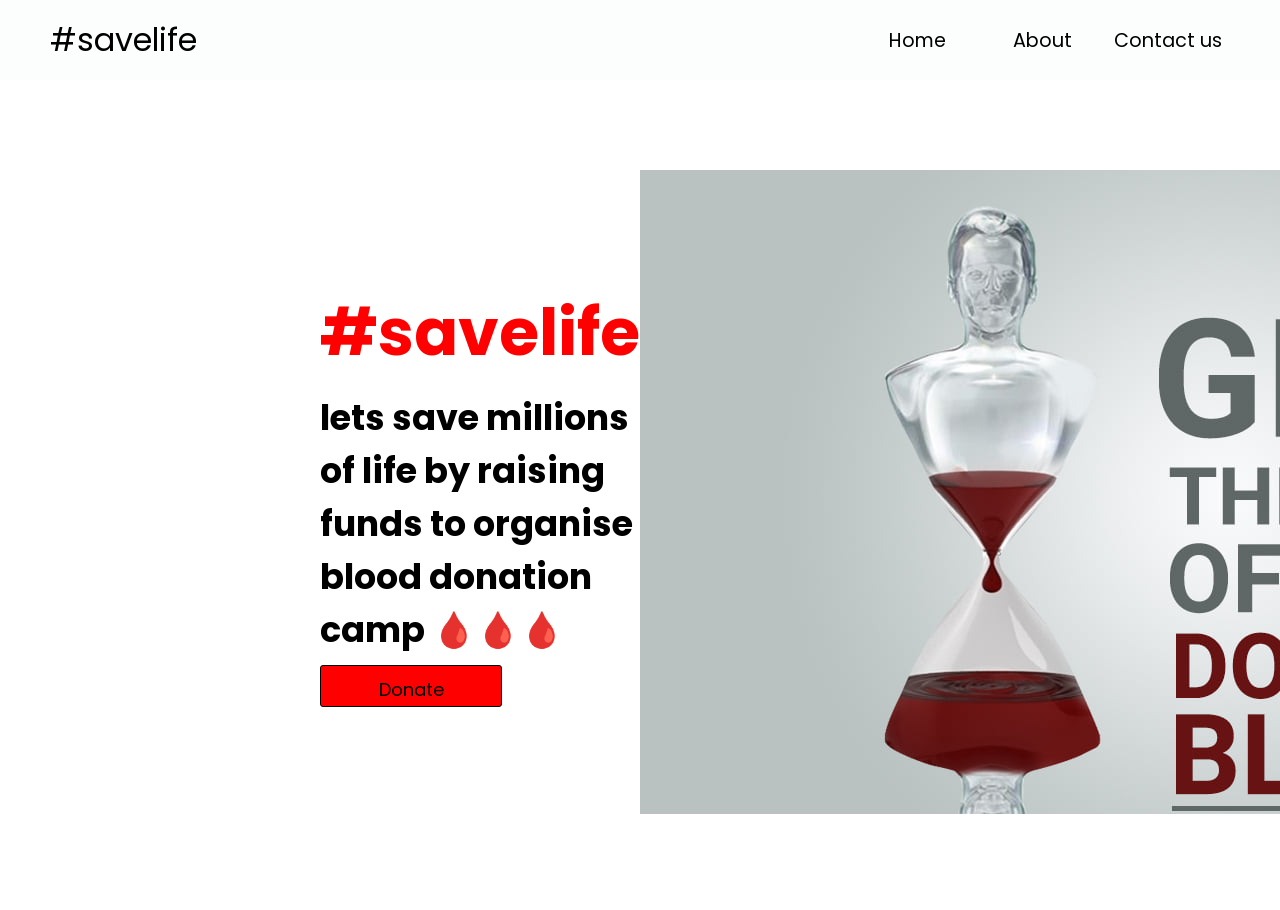
<file: index.html>
<!DOCTYPE html>
<html lang="en">
<head>
    <meta charset="UTF-8">
    <meta http-equiv="X-UA-Compatible" content="IE=edge">
    <meta name="viewport" content="width=device-width, initial-scale=1.0">
    <link rel="stylesheet" href="style.css">
    <title>blood donation</title>
</head>

<body>
    
    <!-- Navbar Section -->
    <nav class="navbar">
        <div class="navbar__container">
            <a href="index.html" id="navbar__logo">#savelife</a>

            <div class="navbar__toggle" id="mobile-menu">
                <span class="bar"></span>
                <span class="bar"></span>
                <span class="bar"></span>
            </div>
            <ul class="navbar__menu">
                <li class="navbar__item">
                    <a href="index.html" class="navbar__links" id="home-page">Home</a>
                </li>
                <li class="navbar__item">
                    <a href="about.html" class="navbar__links" id="about-page">About</a>
                </li>
                <li class="navbar__item">
                    <a href="contact.html" class="navbar__links" id="services-page">Contact us</a>
                </li>

            </ul>
        </div>
    </nav>
    <!-- home -->
    <section class="home" id="home">
        <div class="home__container">
            <div class="home__data">
                <h1 class="home__title">#savelife</h1>
                <h2 class="home__subtitle">lets save millions of life by raising funds to organise blood donation camp
                    🩸🩸🩸

                </h2>
                <h2></h2>
                <!-- <a href="#" class="button">View Menu</a> -->
                
                <a href="https://rzp.io/l/JRcATmzv4" class="paylink"><button class="pay"> Donate </button> </a>

            </div>

            <div>

                <img src="./blood.png" alt="" class="blood__img">
            </div>
        </div>
    </section>

     <script src="script.js"></script> 
</body>
</html>
</file>
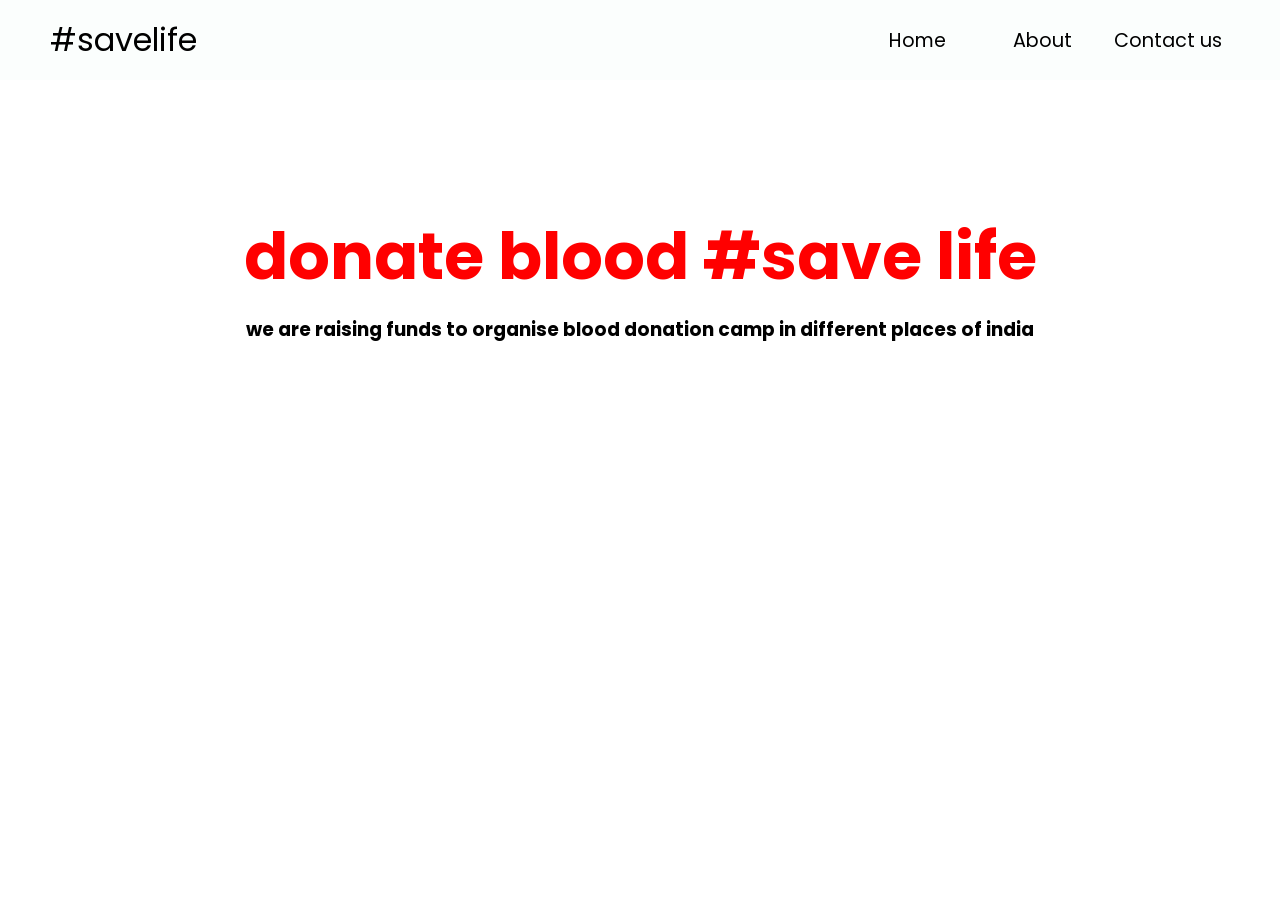
<file: about.html>
<html>

<head>
    <meta charset="UTF-8">
    <meta http-equiv="X-UA-Compatible" content="IE=edge">
    <meta name="viewport" content="width=device-width, initial-scale=1.0">
    <link rel="stylesheet" href="style.css">
    <title>about</title>
</head>

<body>
    <!-- Navbar Section -->
    <nav class="navbar">
        <div class="navbar__container">
            <a href="index.html" id="navbar__logo">#savelife</a>

            <div class="navbar__toggle" id="mobile-menu">
                <span class="bar"></span>
                <span class="bar"></span>
                <span class="bar"></span>
            </div>
            <ul class="navbar__menu">
                <li class="navbar__item">
                    <a href="index.html" class="navbar__links" id="home-page">Home</a>
                </li>
                <li class="navbar__item">
                    <a href="#about" class="navbar__links" id="about-page">About</a>
                </li>
                <li class="navbar__item">
                    <a href="contact.html" class="navbar__links" id="services-page">Contact us</a>
                </li>

            </ul>
        </div>
    </nav>
    <!-- home -->
    <div class="container">

        <div class="contact__data">

            <h1 class="home__title">donate blood #save life</h1>
            <!-- <h2 class="section-title contact__initial">Contact us</h2> -->
            <h3 class="contact__description">
                we are raising funds to organise blood donation camp in different places of india
            </h3>
        </div>
    </div>

    <script src="script.js"></script>
</body>

</html>
</file>
<file: style.css>
@import url("https://fonts.googleapis.com/css2?family=Poppins:wght@400;500;600&display=swap");

* {
  box-sizing: border-box;
  margin: 0;
  padding: 0;
  font-family: "Poppins", sans-serif;
  scroll-behavior: smooth;
}

.navbar {
  background: #fbfefd;
  height: 80px;
  display: flex;
  justify-content: center;
  align-items: center;
  font-size: 1.2rem;
  position: sticky;
  top: 0;
  z-index: 999;
}

.navbar__container {
  display: flex;
  justify-content: space-between;
  height: 80px;
  z-index: 1;
  width: 100%;
  max-width: 1300px;
  margin: 0 auto;
  padding: 0 50px;
}

#navbar__logo {
  background-color: #048654;
  background-image: linear-gradient(to top, black 0%, black 100%);
  background-size: 100%;
  -webkit-background-clip: text;
  -moz-background-clip: text;
  -webkit-text-fill-color: transparent;
  -moz-text-fill-color: transparent;
  display: flex;
  align-items: center;
  cursor: pointer;
  text-decoration: none;
  font-size: 2rem;
}
#navbar__logo:hover {
  background-image: linear-gradient(to top, black 0%, black 100%);
  background-color: #048654;
}
.navbar__menu {
  display: flex;
  align-items: center;
  list-style: none;
}

.navbar__item {
  height: 80px;
}

.navbar__links {
  color: black;
  display: flex;
  align-items: center;
  justify-content: center;
  width: 125px;
  text-decoration: none;
  height: 100%;
  transition: all 0.3s ease;
}

.navbar__btn {
  display: flex;
  justify-content: center;
  align-items: center;
  padding: 0 1rem;
  width: 100%;
}

.navbar__links:hover {
  color: #069c54;
  transition: all 0.3s ease;
}

.home__container {
  display: flex;
  flex-direction: row;
  width: 1000px;
  justify-content: space-between;
  align-items: center;
  max-width: 100%;
  margin: 7% 25%;

  /* justify-items: center; */
}

.home__title {
  font-size: 65px;
  color: red;
  margin-bottom: 9px;
}
.home__subtitle {
  font-size: 35px;
  margin-bottom: 9px;
  color: black;
}
@media screen and (max-width: 960px) {
  .blood__img {
    height: 380px;
    width: 330px;
    align-items: center;
    margin-top: 19px;
    margin-right: 45px;
  }

  .home__title {
    font-size: 35px;
    color: red;
    margin-bottom: 9px;
  }
  .home__subtitle {
    font-size: 35px;
    margin-bottom: 9px;
    color: black;
  }

  .home__container {
    display: flex;
    flex-direction: column;
    width: 300px;
    justify-content: space-between;
    align-items: center;
    max-width: 100%;
    margin: 7% 25%;

    /* justify-items: center; */
  }

  .navbar__container {
    display: flex;
    justify-content: space-between;
    height: 80px;
    z-index: 1;
    width: 100%;
    max-width: 1300px;
    padding: 0;
  }

  .navbar__menu {
    display: grid;
    grid-template-columns: auto;
    margin: 0;
    width: 100%;
    position: absolute;
    top: -1000px;
    opacity: 1;
    transition: all 0.5s ease;
    z-index: -1;
  }

  .navbar__menu.active {
    background: #fbfefd;
    top: 100%;
    opacity: 1;
    transition: all 0.5s ease;
    z-index: 99;
    height: 60vh;
    font-size: 1.6rem;
  }

  #navbar__logo {
    padding-left: 25px;
  }

  .navbar__toggle .bar {
    width: 25px;
    height: 3px;
    margin: 5px auto;
    transition: all 0.3s ease-in-out;
    background: #707070;
  }

  .navbar__item {
    width: 100%;
  }

  .navbar__links {
    text-align: center;
    padding: 2rem;
    width: 100%;
    display: table;
  }

  .navbar__btn {
    padding-bottom: 2rem;
  }

  #mobile-menu {
    position: absolute;
    top: 20%;
    right: 5%;
    transform: translate(5%, 20%);
  }

  .navbar__toggle .bar {
    display: block;
    cursor: pointer;
  }

  #mobile-menu.is-active .bar:nth-child(2) {
    opacity: 0;
  }

  #mobile-menu.is-active .bar:nth-child(1) {
    transform: translateY(8px) rotate(45deg);
  }

  #mobile-menu.is-active .bar:nth-child(3) {
    transform: translateY(-8px) rotate(-45deg);
  }
}
/*  */

/* @keyframes radial-pulse {
  0% {
    box-shadow: 0 0 0 0px rgba(143, 231, 127, 0.5);
  }

  100% {
    box-shadow: 0 0 0 30px rgba(149, 236, 91, 0);
  }
} */

.box1 {
  display: flex;
  align-items: center;
  justify-content: center;
  font-size: 14px;
  width: 200px;
  height: 70px;
  margin-top: 10px;
  margin-right: 9px;

  display: inline-block;

  padding: 0.75rem 1rem;
  border-radius: 0.5rem;
  transition: 0.3s;
}

.box1 {
  /* background: red; */
  animation: radial-pulse 1s infinite;
}

.container {
  text-align: center;
  display: flex;
  flex-direction: column;
  justify-content: center;
  margin: 10% auto;
}
.contact__description {
  color: black;
}
.green {
  color: red;
}
.pay {
  padding: 10px;
  border: 1px solid;
  border-radius: 3px;
  background-color: red;
  box-sizing: content-box;
  width: 160px;
  height: 20px;
  font-size: 18px;
}
</file>
